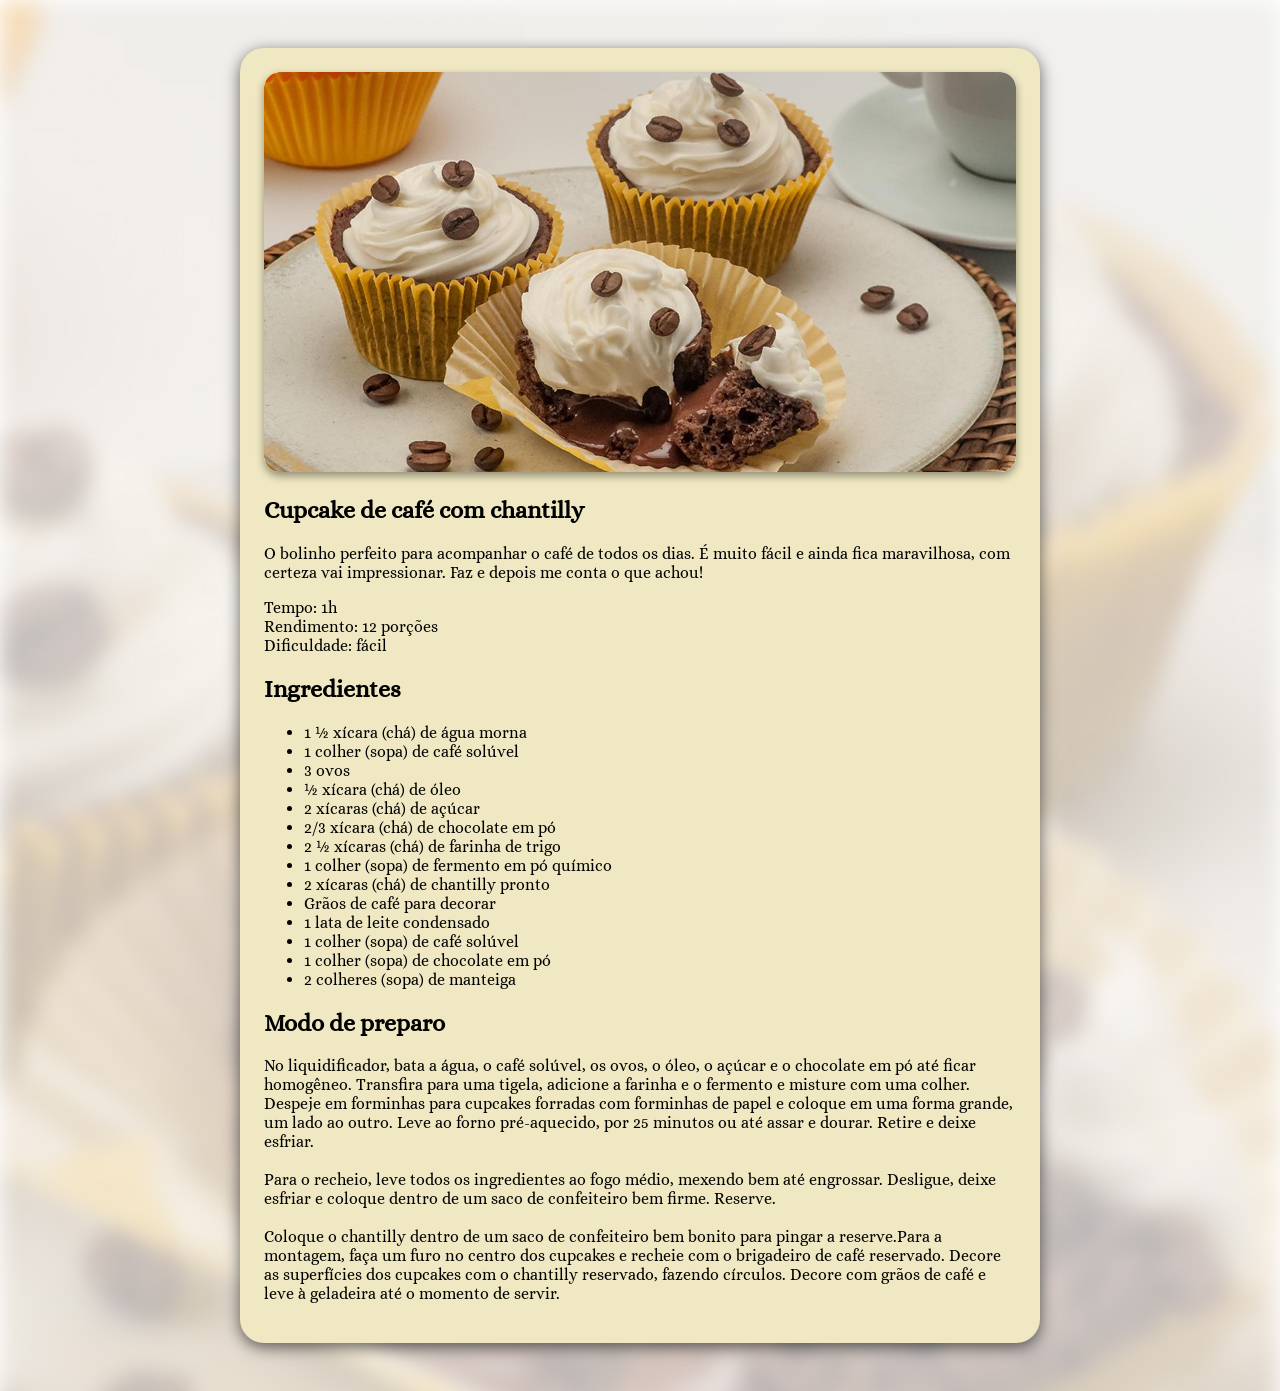
<file: Pagina de receitas/Index.html>
<!DOCTYPE html>
<html lang="pt-BR">
<head>
    <meta charset="UTF-8">
    <meta name="viewport" content="width=device-width, initial-scale=1.0">
    <title>Pagina de Receitas</title>
    <link rel="stylesheet" href="style.css">
    <link rel="preconnect" href="https://fonts.googleapis.com">
    <link rel="preconnect" href="https://fonts.gstatic.com" crossorigin>
    <link href="https://fonts.googleapis.com/css2?family=Alice&display=swap" rel="stylesheet"> 
</head>
<body>
    <div id="page">
        <img id="img"src="./assets/main-image.jpg" alt="Imagem do prato pronto">
        <main>
            <section id="about">
                <h1>Cupcake de café com chantilly</h1>
                <p>O bolinho perfeito para acompanhar o café de todos os dias. É muito fácil e ainda fica maravilhosa, com certeza vai impressionar. Faz e depois me conta o que achou!</p>
                <p>Tempo: 1h<br>Rendimento: 12 porções<br>Dificuldade: fácil</p>
            </section>
            <section id="ingredients">
                <h2>Ingredientes</h2>
                <ul>
                    <!-- Eu posso fazer muitas listas de muitas formas usando o li*14 
                     Ou usando o alt e shift tambem da certo-->
                    <li>1 ½ xícara (chá) de água morna</li>
                    <li>1 colher (sopa) de café solúvel</li>
                    <li>3 ovos</li>
                    <li>½ xícara (chá) de óleo</li>
                    <li>2 xícaras (chá) de açúcar</li>
                    <li>2/3 xícara (chá) de chocolate em pó</li>
                    <li>2 ½ xícaras (chá) de farinha de trigo</li>
                    <li>1 colher (sopa) de fermento em pó químico</li>
                    <li>2 xícaras (chá) de chantilly pronto</li>
                    <li>Grãos de café para decorar</li>
                    <li>1 lata de leite condensado</li>
                    <li>1 colher (sopa) de café solúvel</li>
                    <li>1 colher (sopa) de chocolate em pó</li>
                    <li>2 colheres (sopa) de manteiga</li>
                </ul>
            </section>
            <section id="preparation">
                <h2>Modo de preparo</h2>
                <p>No liquidificador, bata a água, o café solúvel, os ovos, o óleo, o açúcar e o chocolate em pó até ficar homogêneo. Transfira para uma tigela, adicione a farinha e o fermento e misture com uma colher. Despeje em forminhas para cupcakes forradas com forminhas de papel e coloque em uma forma grande, um lado ao outro. Leve ao forno pré-aquecido, por 25 minutos ou até assar e dourar. Retire e deixe esfriar. <br> <br> Para o recheio, leve todos os ingredientes ao fogo médio, mexendo bem até engrossar. Desligue, deixe esfriar e coloque dentro de um saco de confeiteiro bem firme. Reserve. <br> <br> Coloque o chantilly dentro de um saco de confeiteiro bem bonito para pingar a reserve.Para a montagem, faça um furo no centro dos cupcakes e recheie com o brigadeiro de café reservado. Decore as superfícies dos cupcakes com o chantilly reservado, fazendo círculos. Decore com grãos de café e leve à geladeira até o momento de servir.</p>
            </section>
        </main>



    </div>
    
</body>
</html>
</file>
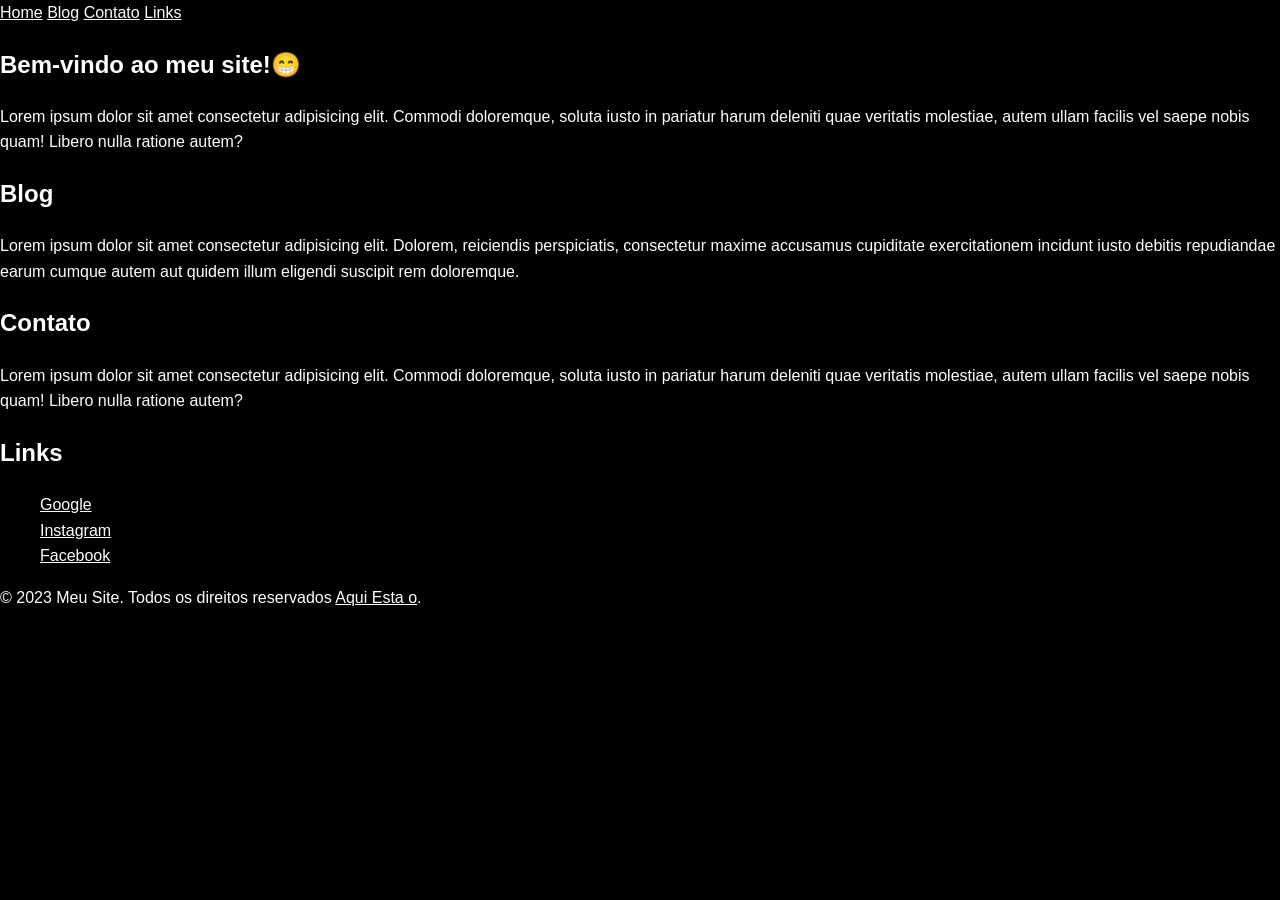
<file: Testando coisas basicas/index.html>
<!DOCTYPE html>
<html lang="pt-BR">
<head>
    <meta charset="UTF-8">
    <meta name="viewport" content="width=device-width, initial-scale=1.0">
    <link rel="stylesheet" href="style.css">
    <title>Meu Site</title>
</head>
<body >
    <nav>
        <a href="#Home">Home</a>
        <a href="#Blog">Blog</a>
        <a href="#Contato">Contato</a>
        <a href="#Links">Links</a>
    </nav>
<main>
    <section id="Home">
        <h1>Bem-vindo ao meu site!😁</h1>
        <p>Lorem ipsum dolor sit amet consectetur adipisicing elit. Commodi doloremque, soluta iusto in pariatur harum deleniti quae veritatis molestiae, autem ullam facilis vel saepe nobis quam! Libero nulla ratione autem?</p>
    </section>
    <section id="Blog">
        <h2>Blog</h2>
        <p>Lorem ipsum dolor sit amet consectetur adipisicing elit. Dolorem, reiciendis perspiciatis, consectetur maxime accusamus cupiditate exercitationem incidunt iusto debitis repudiandae earum cumque autem aut quidem illum eligendi suscipit rem doloremque.</p>
    </section>
    <section id="Contato">
        <h2>Contato</h2>
        <p>Lorem ipsum dolor sit amet consectetur adipisicing elit. Commodi doloremque, soluta iusto in pariatur harum deleniti quae veritatis molestiae, autem ullam facilis vel saepe nobis quam! Libero nulla ratione autem?</p>
    </section>
    <section id="Links"> 
        <h2>Links</h2>
        <ul>
            <li><a href="https://www.google.com">Google</a></li>
            <li><a href="https://www.instagram.com">Instagram</a></li>
            <li><a href="https://www.facebook.com">Facebook</a></li>
        </ul>
    </section>
    <footer>
        <p>&copy; 2023 Meu Site. Todos os direitos reservados <a href="./index2.html">Aqui Esta o</a>.</p>
    </footer>
</main>
</body>
</html>
</file>
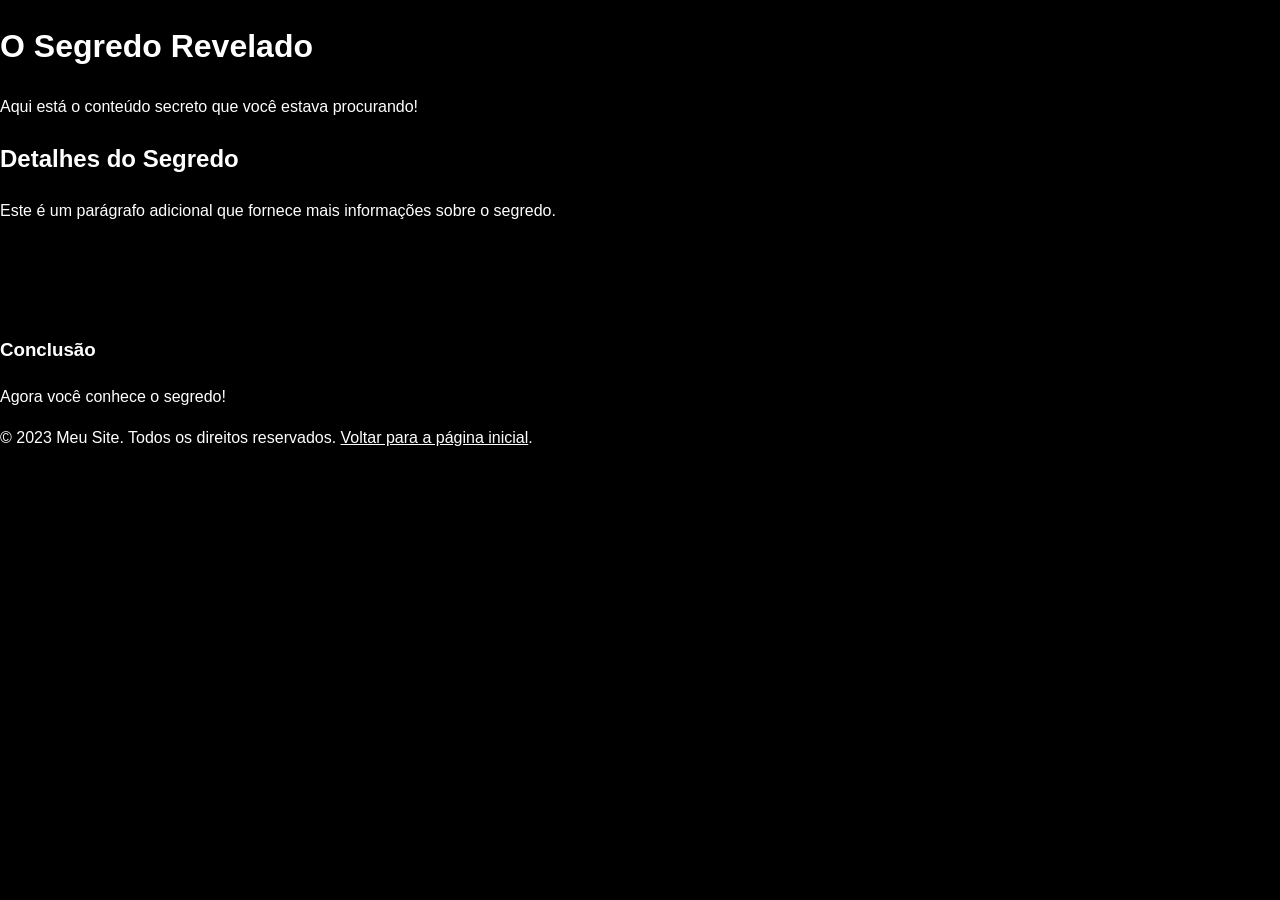
<file: Testando coisas basicas/index2.html>
<!DOCTYPE html>
<html lang="pt-BR">
<head>
    <link rel="stylesheet" href="style.css">
    <meta charset="UTF-8">
    <meta name="viewport" content="width=device-width, initial-scale=1.0">
    <title>Segredo</title>
</head>
<body>
    <h1>O Segredo Revelado</h1>
    <p>Aqui está o conteúdo secreto que você estava procurando!</p>
    <h2>Detalhes do Segredo</h2>
    <p>Este é um parágrafo adicional que fornece mais informações sobre o segredo.</p>
    <ul>
        <li>Item 1 do segredo</li>
        <li>Item 2 do segredo</li>
        <li>Item 3 do segredo</li>
    </ul>
    <h3>Conclusão</h3>
    <p>Agora você conhece o segredo!</p>
    <footer>
        <p>&copy; 2023 Meu Site. Todos os direitos reservados. <a href="./index.html">Voltar para a página inicial</a>.</p>
    </footer>
</body>
</html>
</file>
<file: Pagina de receitas/style.css>
:root {
    font-family: "Alice", serif;
}
body {
   background-image: url(assets/bg-image.jpg);
   background-size: cover;
}
#page {
   background-color: #F0E8C2;
   box-sizing: border-box;
   width: 800px;
   padding: 24px;
   border-radius: 24px;
   margin: 48px auto;
   box-shadow: 0px 4px 16px rgba(0, 0, 0, 0.6) ;
}

img {
   border-radius: 16px;
   box-shadow: 0px 4px 8px rgba(0, 0, 0, 0.4);
}
</file>
<file: Testando coisas basicas/style.css>
body {
    background-color: black;
    font-family: Arial, sans-serif;
    line-height: 1.6;
    margin: 0;
    padding: 0;
}
header {
    background: #333;
    color: #fff;
    padding: 10px 0;
    text-align: center;
}
nav ul {
    list-style: none;
    padding: 0;
}               
nav ul li {
    display: inline;
    margin-right: 20px;
}
h1, h2, h3, h4, h5, h6, p, a {
    color: #ffffff;   }
</file>
